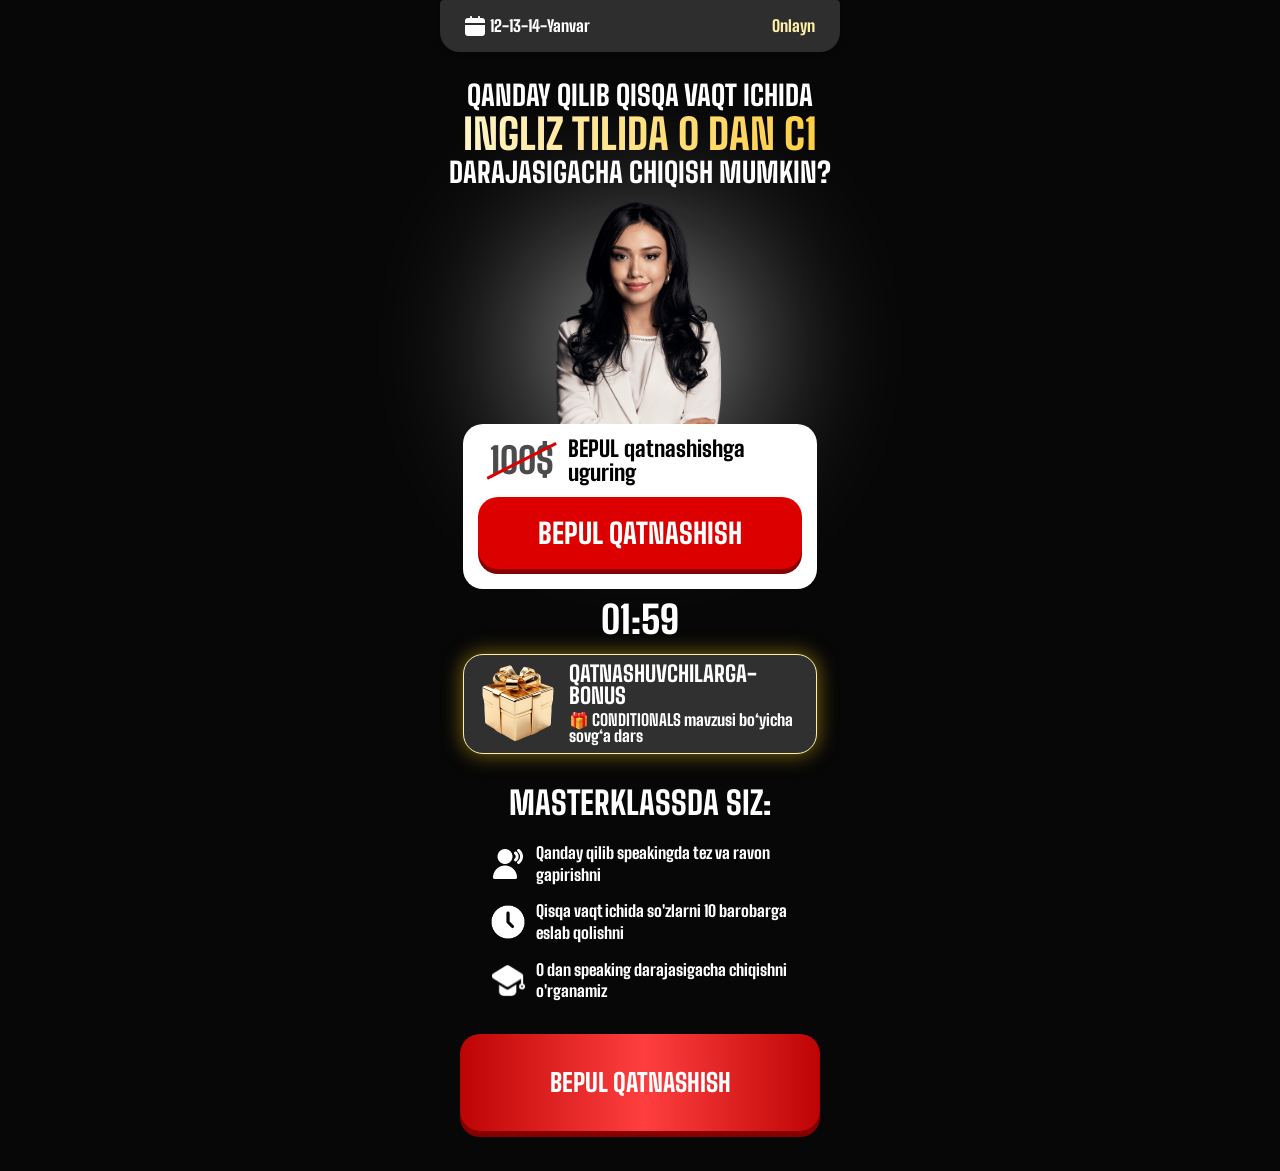
<file: index.html>
<!DOCTYPE html>
<html lang="en">

<head>
  <meta charset="UTF-8">
  <meta name="viewport" content="width=device-width, initial-scale=1.0">
  <title>Document</title>
  <link rel="preload" href="./fonts/big-shoulder/stylesheet.css" as="style" onload="this.rel='stylesheet'">
  <noscript><link rel="stylesheet" href="./fonts/big-shoulder/stylesheet.css"></noscript>
  <link rel="preload" href="./fonts/big-shoulder/BigShoulders-ExtraBold.woff" as="font" type="font/woff" crossorigin>
  <link rel="preload" as="image" href="./assets/images/user-barno.png">
  <style>
    *,
    *::after,
    *::before {
      margin: 0;
      padding: 0;
      box-sizing: border-box;
    }

    body {
      /* use a system fallback stack while the webfont loads to reduce layout shifts */
      font-family: 'Big Shoulders', 'Arial Black', Impact, Arial, sans-serif;
      line-height: 100%;
      background: #070707;
      color: white;
      -webkit-font-smoothing: antialiased;
      -moz-osx-font-smoothing: grayscale;
    }

    button {
      cursor: pointer;
      border: none;
    }

    .container {
      width: 100%;
      max-width: 440px;
      margin: 0 auto;
      padding: 0 20px;
    }

    .navbar {
      display: flex;
      align-items: center;
      justify-content: space-between;
      gap: 12px;
      padding: 16px 25px;
      margin-bottom: 27px;
      background: #2E2E2E;
      box-shadow: 0px 3px 4.6px 0px #00000017;
      border-top-left-radius: 4px;
      border-top-right-radius: 4px;
      border-bottom-right-radius: 20px;
      border-bottom-left-radius: 20px;
    }

    .navbar-item__left {
      display: flex;
      align-items: center;
      gap: 5px;
    }

    .navbar-item__status {
      color: #FFEDAA;
    }

    .hero-title {
      font-family: 'Big Shoulders', 'Arial Black', Impact, Arial, sans-serif;
      font-weight: 800;
      font-size: clamp(20px, 5.5vw, 28px);
      line-height: 120%;
      text-align: center;
      text-transform: uppercase;
      margin-bottom: 12px;
      /* reserve vertical space to reduce CLS when the font swaps */
      min-height: 3.2em;
    }

    .hero-title__span {
      display: inline-block;
      padding: 5px 0px;
      font-size: clamp(24px, 9vw, 42px);
      background: linear-gradient(90deg, #FFF4C6 0%, #FFCE43 100%);
      -webkit-background-clip: text;
      -webkit-text-fill-color: transparent;
    }

    .hero-main-box {
      position: relative;
    }

    .hero-main-box__img {
      width: 100%;
      max-width: 214px;
      height: 222px;
      object-fit: contain;
      margin-left: auto;
      margin-right: auto;
      display: block;
    }

    .hero-main-box__span {
      display: block;
      background: #FFFFFF99;
      position: absolute;
      top: 50%;
      left: 50%;
      transform: translate(-50%, -35%);
      z-index: -1;
      width: 214px;
      height: 222px;
      border-radius: 50%;
      filter: blur(80px);
    }

    .hero-banner-box {
      width: 100%;
      max-width: 354px;
      background: white;
      border-radius: 20px;
      margin: 0 auto;
      padding: 10px 15px 20px 15px;
      margin-bottom: 12px;
    }

    .hero-banner-box__wrapper {
      display: flex;
      align-items: center;
      gap: 14px;
      padding-left: 12px;
      margin-bottom: 9px;
    }

    .hero-banner-box__wrapper-price {
      position: relative;
    }

    .hero-banner-box__wrapper-text {
      font-weight: 600;
      color: #000000;
      font-size: clamp(14px, 3.8vw, 22px);
      line-height: 110%;
      letter-spacing: 5%;
    }

    .hero-banner-box__wrapper-price__text {
      font-family: 'Big Shoulders', 'Arial Black', Impact, Arial, sans-serif;
      font-weight: 800;
      font-style: ExtraBold;
      font-size: clamp(20px, 6.5vw, 36px);
      color: #000000;
      opacity: 70%;
      line-height: 150%;
      letter-spacing: 5%;
      text-align: center;
      position: relative;
      z-index: 5;
    }

    .hero-banner-box__wrapper-price__svg {
      position: absolute;
      top: 50%;
      left: 50%;
      transform: translate(-50%, -50%);
      z-index: 10;
    }

    .hero-banner-box__btn {
      display: block;
      width: 100%;
      font-family: 'Big Shoulders', 'Arial Black', Impact, Arial, sans-serif;
      font-size: clamp(16px, 5vw, 28px);
      line-height: 150%;
      color: white;
      background: #DD0000;
      box-shadow: 0px 5px 0px 0px #870001;
      border-radius: 20px;
      padding: 15px clamp(20px, 10vw, 50px);
    }

    .hero-time__p {
      font-weight: bold;
      font-size: clamp(18px, 6.5vw, 38px);
      line-height: 100%;
      text-align: center;
      margin-bottom: 15px;
    }

    .her-free-box {
      display: flex;
      align-items: center;
      gap: 13px;
      width: 100%;
      max-width: 354px;
      background: #303030;
      border: 1px solid #FFEDAA;
      box-shadow: 0px 0px 20px 0px #FFCD1980;
      border-radius: 20px;
      margin: 0 auto 30px auto;
      padding: 8.5px 17px;
    }

    .hero-free-box__img {
      width: 75px;
      height: 79px;
      object-fit: contain;
    }

    .free-box__right-wrapper__tittle {
      font-family: 'Big Shoulders', 'Arial Black', Impact, Arial, sans-serif;
      font-weight: 800;
      font-size: clamp(14px, 4vw, 22px);
      line-height: 100%;
      letter-spacing: 2%;
      text-transform: uppercase;
      margin-bottom: 5px;

    }

    .master-class__title {
      font-family: 'Big Shoulders', 'Arial Black', Impact, Arial, sans-serif;
      font-weight: 800;
      font-size: clamp(20px, 6.5vw, 32px);
      line-height: 120%;
      text-align: center;
      text-transform: uppercase;
      margin-bottom: 20px;
    }

    .master-class__list {
      width: 100%;
      max-width: 300px;
      margin: 0 auto 32px auto;
      list-style: none;
    }

    .master-class__list-item {
      display: flex;
      align-items: center;
      gap: 10px;
    }

    .master-class__list-item__img {
      width: 36px;
      height: 36px;
      object-fit: contain;
    }

    .master-class__list-item__text {
      line-height: 135%;
    }

    .master-class__btn {
      display: block;
      width: 100%;
      font-family: 'Big Shoulders', 'Arial Black', Impact, Arial, sans-serif;
      font-weight: 800;
      font-size: clamp(16px, 4.5vw, 25px);
      line-height: 150%;
      color: white;
      background: linear-gradient(90deg, #BD0404 0%, #FF3F3F 50.96%, #BD0404 100%);
      box-shadow: 0px 6px 0px 0px #870001;
      border-radius: 20px;
      padding: clamp(10px, 5vw, 30px) clamp(20px, 12vw, 60px);
      margin: 0 auto 40px auto;
    }
  </style>
</head>

<body>
  <div class="container">
    <header>
      <nav class="navbar">
        <div class="navbar-item__left">
          <svg width="20" height="20" viewBox="0 0 15 15" fill="none" xmlns="http://www.w3.org/2000/svg" aria-hidden="true">
            <path d="M0 12.75C0 14.025 0.975 15 2.25 15H12.75C14.025 15 15 14.025 15 12.75V6.75H0V12.75ZM12.75 1.5H11.25V0.75C11.25 0.3 10.95 0 10.5 0C10.05 0 9.75 0.3 9.75 0.75V1.5H5.25V0.75C5.25 0.3 4.95 0 4.5 0C4.05 0 3.75 0.3 3.75 0.75V1.5H2.25C0.975 1.5 0 2.475 0 3.75V5.25H15V3.75C15 2.475 14.025 1.5 12.75 1.5Z" fill="white"/>
          </svg>
          <p>
            12-13-14-Yanvar
          </p>
        </div>
        <p class="navbar-item__status">
          Onlayn
        </p>
      </nav>
    </header>

    <main>
      <!-- Hero -->
      <section>
        <div>
          <h1 class="hero-title">
            Qanday qilib qisqa vaqt ichida <br>
            <span class="hero-title__span">
              ingliz tilida 0 dan C1
            </span><br>
            darajasigacha chiqish mumkin?
          </h1>

          <div class="hero-main-box">
            <img src="./assets/images/user-barno.png" alt="img" class="hero-main-box__img" width="214" height="222" loading="eager" fetchpriority="high" decoding="async">
            <span class="hero-main-box__span"></span>
          </div>

          <div class="hero-banner-box">
            <div class="hero-banner-box__wrapper">
              <div class="hero-banner-box__wrapper-price">
                <p class="hero-banner-box__wrapper-price__text">
                  100$
                </p>

                <svg class="hero-banner-box__wrapper-price__svg" width="71" height="38" viewBox="0 0 71 38" fill="none"
                  xmlns="http://www.w3.org/2000/svg">
                  <path d="M69.6786 1.33774L0.678558 36.3377" stroke="#DD0000" stroke-width="3" />
                </svg>
              </div>
              <p class="hero-banner-box__wrapper-text">
                BEPUL qatnashishga uguring
              </p>
            </div>

            <button class="hero-banner-box__btn">
              BEPUL QATNASHISH
            </button>
          </div>

          <p class="hero-time__p">
            01:59
          </p>

          <div class="her-free-box">
            <img loading="lazy" src="./assets/images/free.png" alt="img" class="hero-free-box__img" width="75" height="79" decoding="async">
            <div class="free-box__right-wrapper">
              <h4 class="free-box__right-wrapper__tittle">
                qatnashuvchilarga-bonus
              </h4>

              <p class="free-box__right-wrapper__desc">
                🎁 CONDITIONALS mavzusi bo‘yicha sovg‘a dars
              </p>
            </div>
          </div>
        </div>
      </section>

      <!-- MasterClass -->
      <section>
        <div class="container">
          <h2 class="master-class__title">
            Masterklassda siz:
          </h2>

          <ul class="master-class__list">
            <li>
              <div class="master-class__list-item">
                <img loading="lazy" src="./assets/images/profit-1.png" alt="img" class="master-class__list-item__img" width="36" height="36" decoding="async">
                <p class="master-class__list-item__text">
                  Qanday qilib speakingda tez va ravon gapirishni
                </p>
              </div>
              <div class="master-class__list-item" style="margin: 15px 0;">
                <img loading="lazy" src="./assets/images/profit-2.png" alt="img" class="master-class__list-item__img" width="36" height="36" decoding="async">
                <p class="master-class__list-item__text">
                  Qisqa vaqt ichida so'zlarni 10 barobarga eslab qolishni
                </p>
              </div>
              <div class="master-class__list-item">
                <img loading="lazy" src="./assets/images/profit-3.png" alt="img" class="master-class__list-item__img" width="36" height="36" decoding="async">
                <p class="master-class__list-item__text">
                 0 dan speaking darajasigacha chiqishni o'rganamiz
                </p>
              </div>
            </li>
          </ul>

          <button class="master-class__btn">
            BEPUL QATNASHISH
          </button>
        </div>
      </section>
    </main>
  </div>
</body>

</html>
</file>
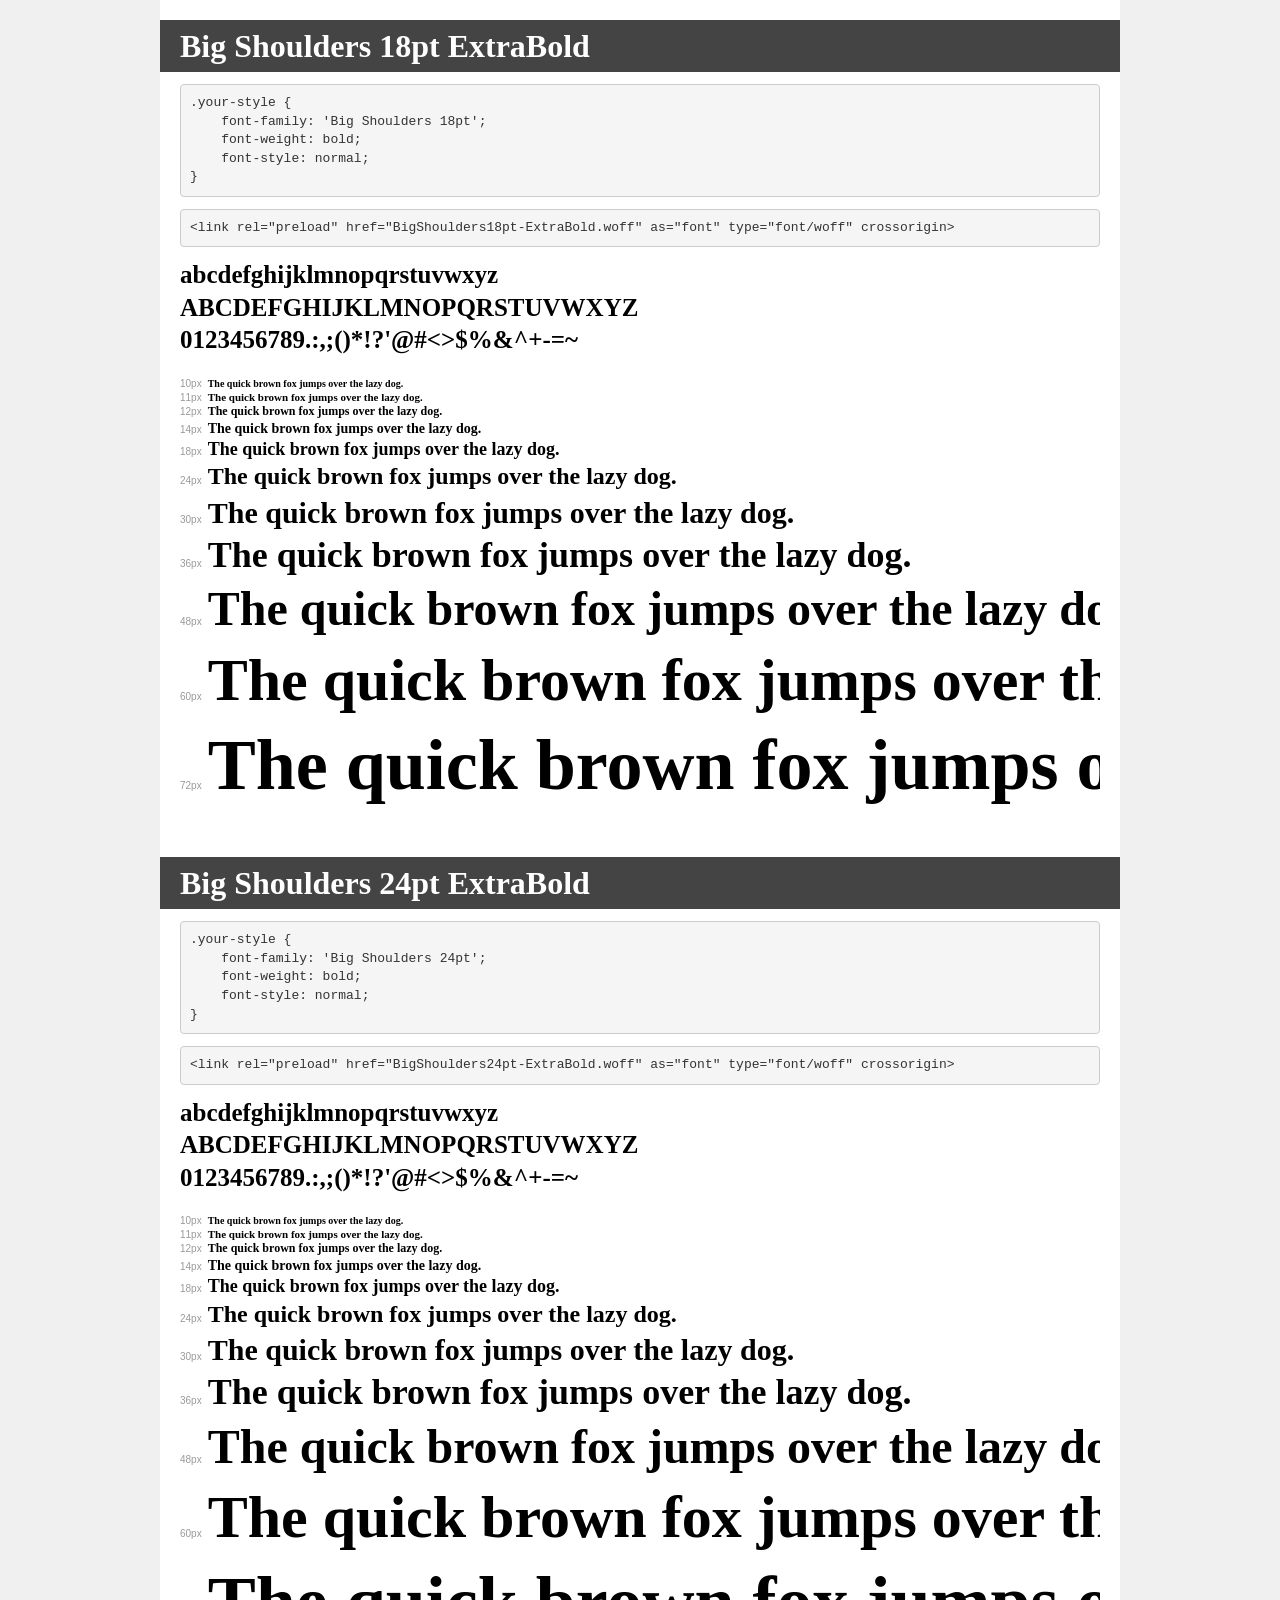
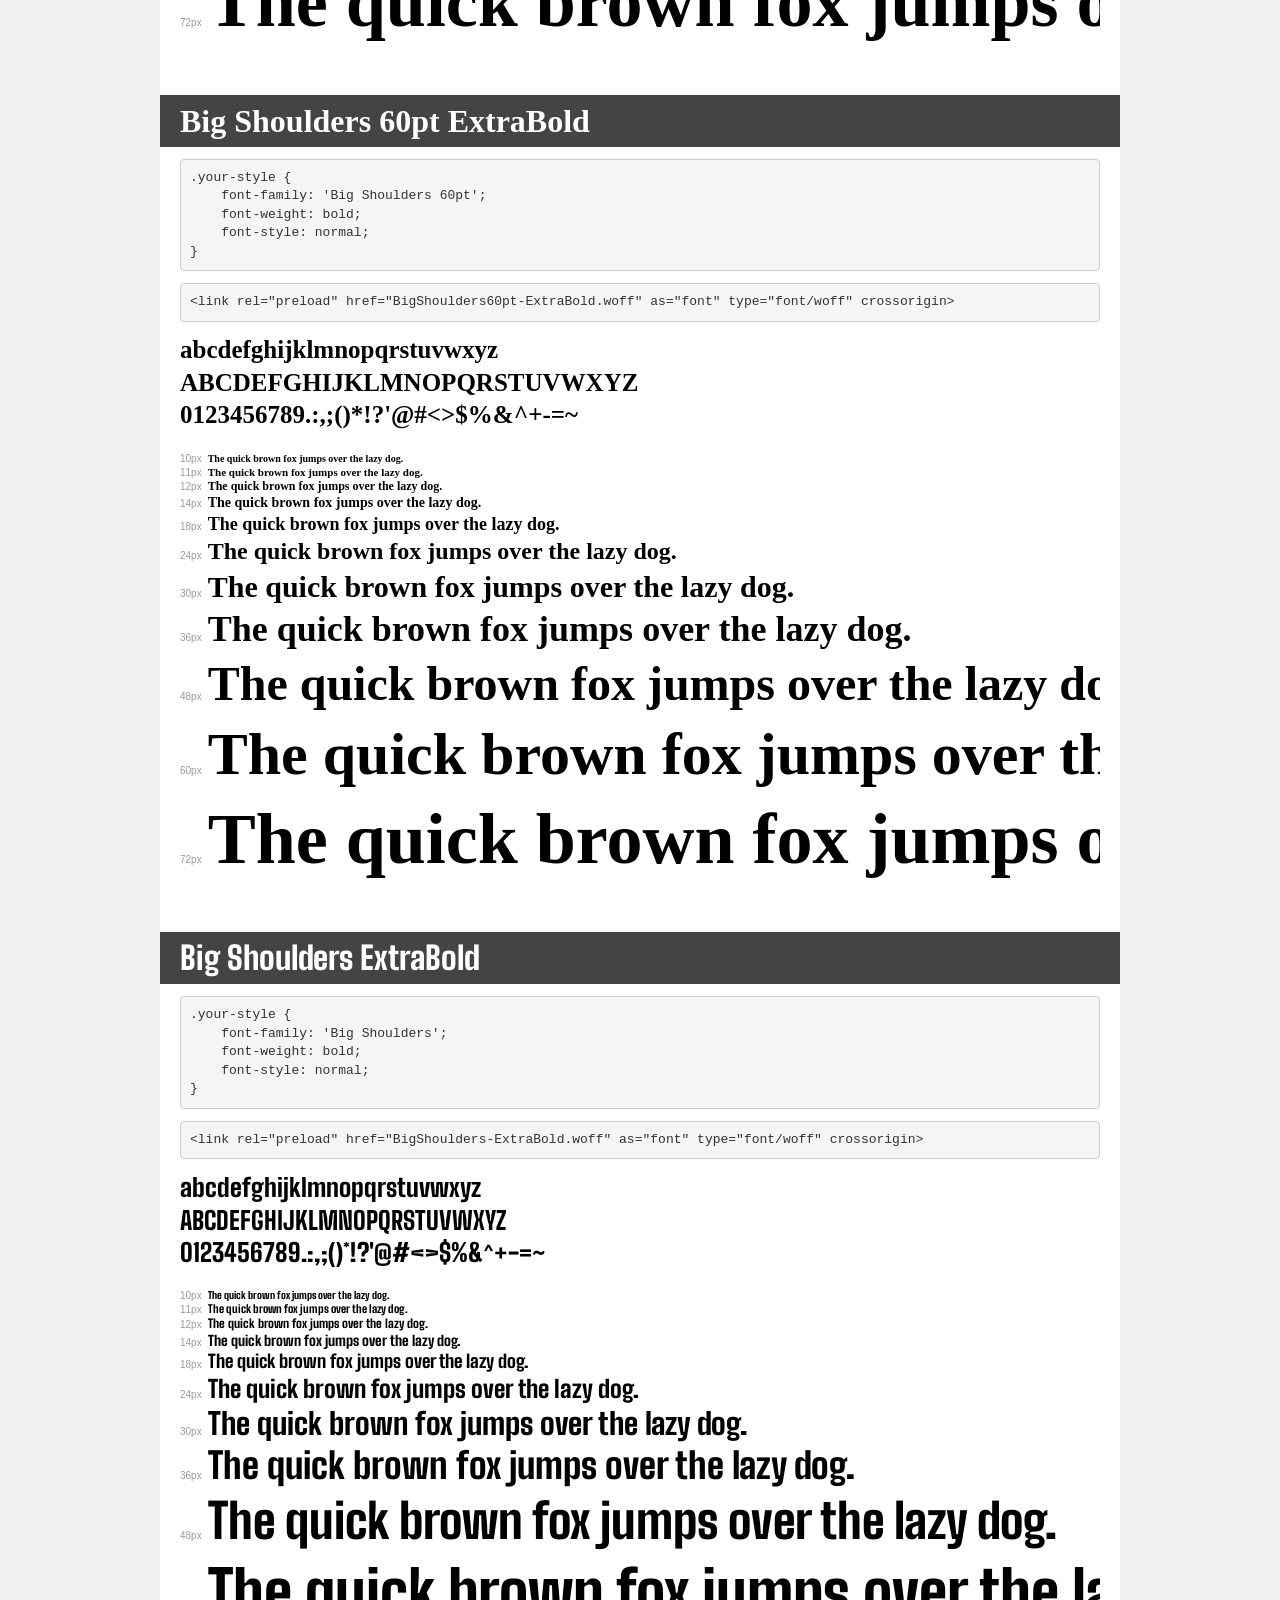
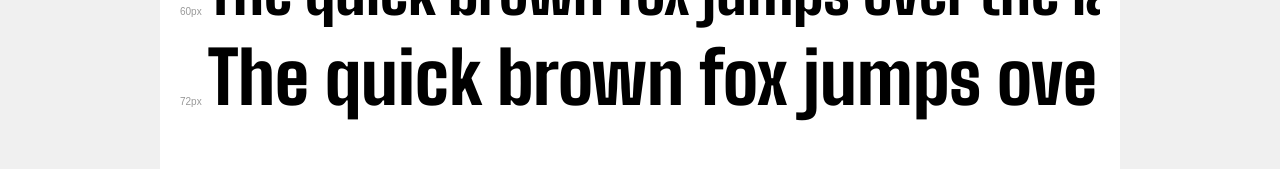
<file: fonts/big-shoulder/demo.html>
<!DOCTYPE html>
<html lang="en">
<head>
    <meta charset="utf-8">
    <meta http-equiv="X-UA-Compatible" content="IE=edge">
    <meta name="viewport" content="width=device-width, initial-scale=1">
    <meta name="robots" content="noindex, noarchive">
    <meta name="format-detection" content="telephone=no">
    <title>Transfonter demo</title>
    <link href="stylesheet.css" rel="stylesheet">
    <style>
        /*
        http://meyerweb.com/eric/tools/css/reset/
        v2.0 | 20110126
        License: none (public domain)
        */
        html, body, div, span, applet, object, iframe,
        h1, h2, h3, h4, h5, h6, p, blockquote, pre,
        a, abbr, acronym, address, big, cite, code,
        del, dfn, em, img, ins, kbd, q, s, samp,
        small, strike, strong, sub, sup, tt, var,
        b, u, i, center,
        dl, dt, dd, ol, ul, li,
        fieldset, form, label, legend,
        table, caption, tbody, tfoot, thead, tr, th, td,
        article, aside, canvas, details, embed,
        figure, figcaption, footer, header, hgroup,
        menu, nav, output, ruby, section, summary,
        time, mark, audio, video {
            margin: 0;
            padding: 0;
            border: 0;
            font-size: 100%;
            font: inherit;
            vertical-align: baseline;
        }
        /* HTML5 display-role reset for older browsers */
        article, aside, details, figcaption, figure,
        footer, header, hgroup, menu, nav, section {
            display: block;
        }
        body {
            line-height: 1;
        }
        ol, ul {
            list-style: none;
        }
        blockquote, q {
            quotes: none;
        }
        blockquote:before, blockquote:after,
        q:before, q:after {
            content: '';
            content: none;
        }
        table {
            border-collapse: collapse;
            border-spacing: 0;
        }
        /* demo styles */
        body {
            background: #f0f0f0;
            color: #000;
        }
        .page {
            background: #fff;
            width: 920px;
            margin: 0 auto;
            padding: 20px 20px 0 20px;
            overflow: hidden;
        }
        .font-container {
            overflow-x: auto;
            overflow-y: hidden;
            margin-bottom: 40px;
            line-height: 1.3;
            white-space: nowrap;
            padding-bottom: 5px;
        }
        h1 {
            position: relative;
            background: #444;
            font-size: 32px;
            color: #fff;
            padding: 10px 20px;
            margin: 0 -20px 12px -20px;
        }
        .letters {
            font-size: 25px;
            margin-bottom: 20px;
        }
        .s10:before {
            content: '10px';
        }
        .s11:before {
            content: '11px';
        }
        .s12:before {
            content: '12px';
        }
        .s14:before {
            content: '14px';
        }
        .s18:before {
            content: '18px';
        }
        .s24:before {
            content: '24px';
        }
        .s30:before {
            content: '30px';
        }
        .s36:before {
            content: '36px';
        }
        .s48:before {
            content: '48px';
        }
        .s60:before {
            content: '60px';
        }
        .s72:before {
            content: '72px';
        }
        .s10:before, .s11:before, .s12:before, .s14:before,
        .s18:before, .s24:before, .s30:before, .s36:before,
        .s48:before, .s60:before, .s72:before {
            font-family: Arial, sans-serif;
            font-size: 10px;
            font-weight: normal;
            font-style: normal;
            color: #999;
            padding-right: 6px;
        }
        pre {
            display: block;
            padding: 9px;
            margin: 0 0 12px;
            font-family: Monaco, Menlo, Consolas, "Courier New", monospace;
            font-size: 13px;
            line-height: 1.428571429;
            color: #333;
            font-weight: normal;
            font-style: normal;
            background-color: #f5f5f5;
            border: 1px solid #ccc;
            overflow-x: auto;
            border-radius: 4px;
        }
        /* responsive */
        @media (max-width: 959px) {
            .page {
                width: auto;
                margin: 0;
            }
        }
    </style>
</head>
<body>
<div class="page">
    <div class="demo">
        <h1 style="font-family: 'Big Shoulders 18pt'; font-weight: bold; font-style: normal;">Big Shoulders 18pt ExtraBold</h1>
        <pre title="Usage">.your-style {
    font-family: 'Big Shoulders 18pt';
    font-weight: bold;
    font-style: normal;
}</pre>
        <pre title="Preload (optional)">
&lt;link rel=&quot;preload&quot; href=&quot;BigShoulders18pt-ExtraBold.woff&quot; as=&quot;font&quot; type=&quot;font/woff&quot; crossorigin&gt;</pre>
        <div class="font-container" style="font-family: 'Big Shoulders 18pt'; font-weight: bold; font-style: normal;">
            <p class="letters">
                abcdefghijklmnopqrstuvwxyz<br>
ABCDEFGHIJKLMNOPQRSTUVWXYZ<br>
                0123456789.:,;()*!?'@#&lt;&gt;$%&^+-=~
            </p>
            <p class="s10" style="font-size: 10px;">The quick brown fox jumps over the lazy dog.</p>
            <p class="s11" style="font-size: 11px;">The quick brown fox jumps over the lazy dog.</p>
            <p class="s12" style="font-size: 12px;">The quick brown fox jumps over the lazy dog.</p>
            <p class="s14" style="font-size: 14px;">The quick brown fox jumps over the lazy dog.</p>
            <p class="s18" style="font-size: 18px;">The quick brown fox jumps over the lazy dog.</p>
            <p class="s24" style="font-size: 24px;">The quick brown fox jumps over the lazy dog.</p>
            <p class="s30" style="font-size: 30px;">The quick brown fox jumps over the lazy dog.</p>
            <p class="s36" style="font-size: 36px;">The quick brown fox jumps over the lazy dog.</p>
            <p class="s48" style="font-size: 48px;">The quick brown fox jumps over the lazy dog.</p>
            <p class="s60" style="font-size: 60px;">The quick brown fox jumps over the lazy dog.</p>
            <p class="s72" style="font-size: 72px;">The quick brown fox jumps over the lazy dog.</p>
        </div>
    </div>

    <div class="demo">
        <h1 style="font-family: 'Big Shoulders 24pt'; font-weight: bold; font-style: normal;">Big Shoulders 24pt ExtraBold</h1>
        <pre title="Usage">.your-style {
    font-family: 'Big Shoulders 24pt';
    font-weight: bold;
    font-style: normal;
}</pre>
        <pre title="Preload (optional)">
&lt;link rel=&quot;preload&quot; href=&quot;BigShoulders24pt-ExtraBold.woff&quot; as=&quot;font&quot; type=&quot;font/woff&quot; crossorigin&gt;</pre>
        <div class="font-container" style="font-family: 'Big Shoulders 24pt'; font-weight: bold; font-style: normal;">
            <p class="letters">
                abcdefghijklmnopqrstuvwxyz<br>
ABCDEFGHIJKLMNOPQRSTUVWXYZ<br>
                0123456789.:,;()*!?'@#&lt;&gt;$%&^+-=~
            </p>
            <p class="s10" style="font-size: 10px;">The quick brown fox jumps over the lazy dog.</p>
            <p class="s11" style="font-size: 11px;">The quick brown fox jumps over the lazy dog.</p>
            <p class="s12" style="font-size: 12px;">The quick brown fox jumps over the lazy dog.</p>
            <p class="s14" style="font-size: 14px;">The quick brown fox jumps over the lazy dog.</p>
            <p class="s18" style="font-size: 18px;">The quick brown fox jumps over the lazy dog.</p>
            <p class="s24" style="font-size: 24px;">The quick brown fox jumps over the lazy dog.</p>
            <p class="s30" style="font-size: 30px;">The quick brown fox jumps over the lazy dog.</p>
            <p class="s36" style="font-size: 36px;">The quick brown fox jumps over the lazy dog.</p>
            <p class="s48" style="font-size: 48px;">The quick brown fox jumps over the lazy dog.</p>
            <p class="s60" style="font-size: 60px;">The quick brown fox jumps over the lazy dog.</p>
            <p class="s72" style="font-size: 72px;">The quick brown fox jumps over the lazy dog.</p>
        </div>
    </div>

    <div class="demo">
        <h1 style="font-family: 'Big Shoulders 60pt'; font-weight: bold; font-style: normal;">Big Shoulders 60pt ExtraBold</h1>
        <pre title="Usage">.your-style {
    font-family: 'Big Shoulders 60pt';
    font-weight: bold;
    font-style: normal;
}</pre>
        <pre title="Preload (optional)">
&lt;link rel=&quot;preload&quot; href=&quot;BigShoulders60pt-ExtraBold.woff&quot; as=&quot;font&quot; type=&quot;font/woff&quot; crossorigin&gt;</pre>
        <div class="font-container" style="font-family: 'Big Shoulders 60pt'; font-weight: bold; font-style: normal;">
            <p class="letters">
                abcdefghijklmnopqrstuvwxyz<br>
ABCDEFGHIJKLMNOPQRSTUVWXYZ<br>
                0123456789.:,;()*!?'@#&lt;&gt;$%&^+-=~
            </p>
            <p class="s10" style="font-size: 10px;">The quick brown fox jumps over the lazy dog.</p>
            <p class="s11" style="font-size: 11px;">The quick brown fox jumps over the lazy dog.</p>
            <p class="s12" style="font-size: 12px;">The quick brown fox jumps over the lazy dog.</p>
            <p class="s14" style="font-size: 14px;">The quick brown fox jumps over the lazy dog.</p>
            <p class="s18" style="font-size: 18px;">The quick brown fox jumps over the lazy dog.</p>
            <p class="s24" style="font-size: 24px;">The quick brown fox jumps over the lazy dog.</p>
            <p class="s30" style="font-size: 30px;">The quick brown fox jumps over the lazy dog.</p>
            <p class="s36" style="font-size: 36px;">The quick brown fox jumps over the lazy dog.</p>
            <p class="s48" style="font-size: 48px;">The quick brown fox jumps over the lazy dog.</p>
            <p class="s60" style="font-size: 60px;">The quick brown fox jumps over the lazy dog.</p>
            <p class="s72" style="font-size: 72px;">The quick brown fox jumps over the lazy dog.</p>
        </div>
    </div>

    <div class="demo">
        <h1 style="font-family: 'Big Shoulders'; font-weight: bold; font-style: normal;">Big Shoulders ExtraBold</h1>
        <pre title="Usage">.your-style {
    font-family: 'Big Shoulders';
    font-weight: bold;
    font-style: normal;
}</pre>
        <pre title="Preload (optional)">
&lt;link rel=&quot;preload&quot; href=&quot;BigShoulders-ExtraBold.woff&quot; as=&quot;font&quot; type=&quot;font/woff&quot; crossorigin&gt;</pre>
        <div class="font-container" style="font-family: 'Big Shoulders'; font-weight: bold; font-style: normal;">
            <p class="letters">
                abcdefghijklmnopqrstuvwxyz<br>
ABCDEFGHIJKLMNOPQRSTUVWXYZ<br>
                0123456789.:,;()*!?'@#&lt;&gt;$%&^+-=~
            </p>
            <p class="s10" style="font-size: 10px;">The quick brown fox jumps over the lazy dog.</p>
            <p class="s11" style="font-size: 11px;">The quick brown fox jumps over the lazy dog.</p>
            <p class="s12" style="font-size: 12px;">The quick brown fox jumps over the lazy dog.</p>
            <p class="s14" style="font-size: 14px;">The quick brown fox jumps over the lazy dog.</p>
            <p class="s18" style="font-size: 18px;">The quick brown fox jumps over the lazy dog.</p>
            <p class="s24" style="font-size: 24px;">The quick brown fox jumps over the lazy dog.</p>
            <p class="s30" style="font-size: 30px;">The quick brown fox jumps over the lazy dog.</p>
            <p class="s36" style="font-size: 36px;">The quick brown fox jumps over the lazy dog.</p>
            <p class="s48" style="font-size: 48px;">The quick brown fox jumps over the lazy dog.</p>
            <p class="s60" style="font-size: 60px;">The quick brown fox jumps over the lazy dog.</p>
            <p class="s72" style="font-size: 72px;">The quick brown fox jumps over the lazy dog.</p>
        </div>
    </div>

</div>
</body>
</html>
</file>
<file: fonts/big-shoulder/stylesheet.css>
@font-face {
    font-family: 'Big Shoulders';
    src: url('BigShoulders-ExtraBold.woff') format('woff');
    font-weight: bold;
    font-style: normal;
    font-display: swap;
}
</file>
